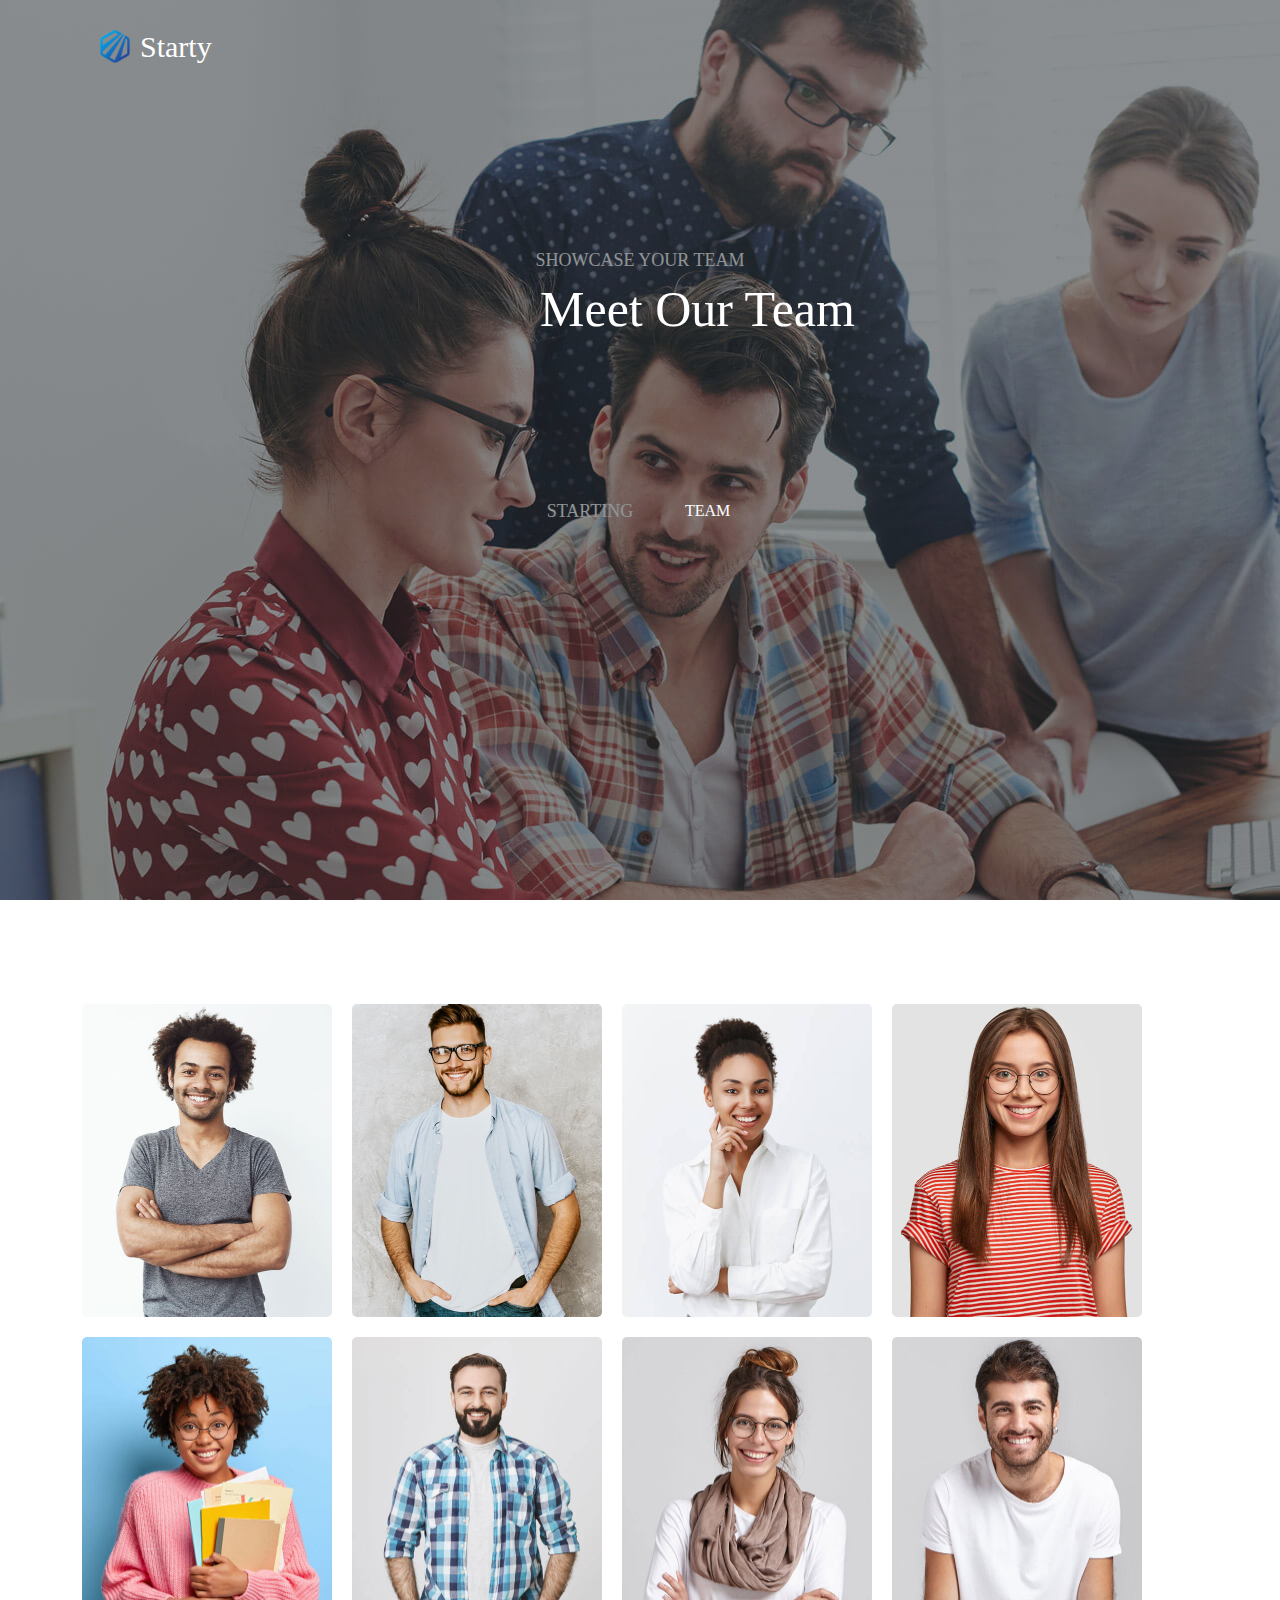
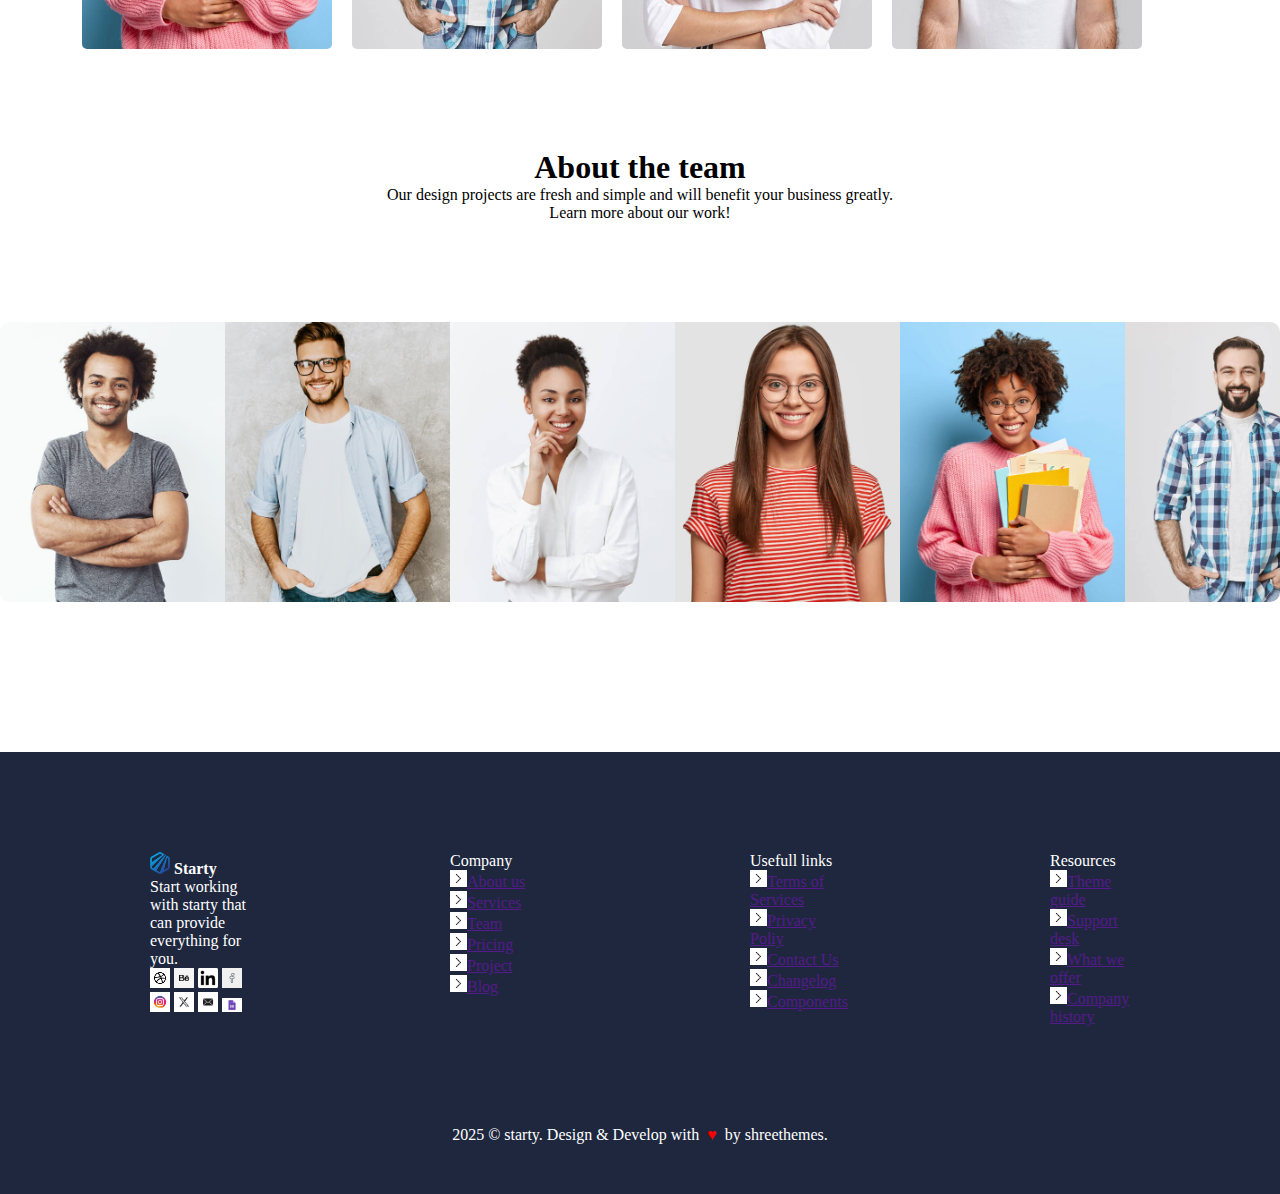
<file: css/Team/index.html>
<!DOCTYPE html>
<html lang="en">
  <head>
    <meta charset="UTF-8" />
    <meta name="viewport" content="width=device-width, initial-scale=1.0" />
    <title>Team</title>
    <link rel="stylesheet" href="./index.css" />
  </head>
  <body>


    <div class="main">
      <img src="./images/logo.png" alt="image" width="50PX" />
      <div class="first-title">Starty</div>
      <div class="overlay"></div>
      <div class="sub-title1"> SHOWCASE YOUR TEAM</div>
      <div class="sub-title2">Meet Our Team</div>
       <div class="sub-title3">STARTING </div>
       <div class="sub-title4">TEAM</div>
    </div>




    <section class="team-gallery">
        <div class="starty-team">
          <img src="./images/image1.jpg" alt="images">
          <div class="flow">
            <h3>DENNIS ROSARIO <br> C.E.O</h3>
            <p><a href="https://www.facebook.com"
              ><img src="./images/facebook.png" width="30px" alt="images"
            /></a>
            <a href="https://www.instagram.com"
              ><img src="./images/instagram.png" width="30px" alt="images"
            /></a>
            <a href="https://x.com"
              ><img src="./images/twitter.png" width="30px" alt="images"
            /></a>
            <a href="https://www.linkedin.com"
              ><img src="./images/linkedin.png" width="30px" alt="images"
            /></a></p>
        </div>
      </div>

        <div class="starty-team">
          <img src="./images/image2.jpg" alt="images">
          <div class="flow">
            <h3>BILLY GREGORY <br> Manager</b></h3>
            <p><a href="https://www.facebook.com"
              ><img src="./images/facebook.png" width="30px" alt="images"
            /></a>
            <a href="https://www.instagram.com"
              ><img src="./images/instagram.png" width="30px" alt="images"
            /></a>
            <a href="https://x.com"
              ><img src="./images/twitter.png" width="30px" alt="images"
            /></a>
            <a href="https://www.linkedin.com"
              ><img src="./images/linkedin.png" width="30px" alt="images"
            /></a></p>
        </div>
      </div>

      <div class="starty-team">
        <img src="./images/image3.jpg" alt="images">
          <div class="flow">
            <h3> CONNIE DUNTON<br> Manager</h3>
            <p><a href="https://www.facebook.com"
              ><img src="./images/facebook.png" width="30px" alt="images"
            /></a>
            <a href="https://www.instagram.com"
              ><img src="./images/instagram.png" width="30px" alt="images"
            /></a>
            <a href="https://x.com"
              ><img src="./images/twitter.png" width="30px" alt="images"
            /></a>
            <a href="https://www.linkedin.com"
              ><img src="./images/linkedin.png" width="30px" alt="images"
            /></a></p>
        </div>
      </div>

        <div class="starty-team">
          <img src="./images/image4.jpg" alt="images">
          <div class="flow">
            <h3> ALBERTA PETTY <br> Manager</h3>
            <p><a href="https://www.facebook.com"
              ><img src="./images/facebook.png" width="30px" alt="images"
            /></a>
            <a href="https://www.instagram.com"
              ><img src="./images/instagram.png" width="30px" alt="images"
            /></a>
            <a href="https://x.com"
              ><img src="./images/twitter.png" width="30px" alt="images"
            /></a>
            <a href="https://www.linkedin.com"
              ><img src="./images/linkedin.png" width="30px" alt="images"
            /></a></p>
        </div>
      </div>

        <div class="starty-team">
          <img src="./images/image5.jpg" alt="images">
          <div class="flow">
            <h3>DENNIS ROSARIO <br> Manager</h3>
            <p><a href="https://www.facebook.com"
              ><img src="./images/facebook.png" width="30px" alt="images"
            /></a>
            <a href="https://www.instagram.com"
              ><img src="./images/instagram.png" width="30px" alt="images"
            /></a>
            <a href="https://x.com"
              ><img src="./images/twitter.png" width="30px" alt="images"
            /></a>
            <a href="https://www.linkedin.com"
              ><img src="./images/linkedin.png" width="30px" alt="images"
            /></a></p>
        </div>
      </div>

        <div class="starty-team">
          <img src="./images/image6.jpg" alt="images">
          <div class="flow">
            <h3> BILLY GREGORY <br> Manager</h3>
            <p><a href="https://www.facebook.com"
              ><img src="./images/facebook.png" width="30px" alt="images"
            /></a>
            <a href="https://www.instagram.com"
              ><img src="./images/instagram.png" width="30px" alt="images"
            /></a>
            <a href="https://x.com"
              ><img src="./images/twitter.png" width="30px" alt="images"
            /></a>
            <a href="https://www.linkedin.com"
            ><img src="./images/linkedin.png" width="30px" alt="images"
            /></a></p>
        </div>
      </div>

        <div class="starty-team">
          <img src="./images/image7.jpg" alt="images">
            <div class="flow">
              <h3> CONNIE DUNTON <br> Manager</h3>
                <p><a href="https://www.facebook.com"
                  ><img src="./images/facebook.png" width="30px" alt="images"
                    /></a>
                    <a href="https://www.instagram.com"
                      ><img src="./images/instagram.png" width="30px" alt="images"
                    /></a>
                    <a href="https://x.com"
                      ><img src="./images/twitter.png" width="30px" alt="images"
                    /></a>
                    <a href="https://www.linkedin.com"
                      ><img src="./images/linkedin.png" width="30px" alt="images"
                    /></a></p>
                </div>
              </div>

          <div class="starty-team">
            <img src="./images/image8.jpg" alt="images">
              <div class="flow">
                <h3> ALBERTA PETTY <br> Manager</h3>
                  <p><a href="https://www.facebook.com"
                      ><img src="./images/facebook.png" width="30px" alt="images"
                    /></a>
                    <a href="https://www.instagram.com"
                      ><img src="./images/instagram.png" width="30px" alt="images"
                    /></a>
                    <a href="https://x.com"
                      ><img src="./images/twitter.png" width="30px" alt="images"
                    /></a>
                    <a href="https://www.linkedin.com"
                      ><img src="./images/linkedin.png" width="30px" alt="images"
                    /></a></p>
                </div>
              </div>
            </section>



  <div class="about">
    <h1 class="header">About the team</h1>
      <p class="paragraph">
         Our design projects are fresh and simple and will benefit your business
         greatly.
        </p>
       <p class="paragraph-two">Learn more about our work!</p>
    </div>

<section class="second-gallery">
  <div class="scroll">
    <img src="./images/image1.jpg" alt="images">
    <div class="pop">
      <h3>DENNIS ROSARIO <br> C.E.O</h3>
  </div>
</div>

  <div class="scroll">
    <img src="./images/image2.jpg" alt="images">
    <div class="pop">
      <h3> BILLY GREGORY<br> Manager</h3>
  </div>
</div>

  <div class="scroll">
    <img src="./images/image3.jpg" alt="images">
    <div class="pop">
      <h3> CONNIE DUNTON <br>  Manager</h3>
  </div>
</div>

  <div class="scroll">
    <img src="./images/image4.jpg" alt="images">
    <div class="pop">
      <h3> ALBERTA PETTY<br>  Manager</h3>
  </div>
</div>

  <div class="scroll">
    <img src="./images/image5.jpg" alt="images">
    <div class="pop">
      <h3> DENNIS ROSARIO <br>  Manager</h3>
  </div>
</div>

  <div class="scroll">
    <img src="./images/image6.jpg" alt="images">
    <div class="pop">
      <h3> BILLY GREGORY <br>  Manager</h3>
  </div>
</div>

  <div class="scroll">
    <img src="./images/image7.jpg" alt="images">
    <div class="pop">
      <h3> CONNIE DUNTON <br>  Manager</h3>
  </div>
</div>
</section>

            




    <div class="container">
      <div class="bottom-logo">
        <img src="./images/logo.png" alt="" />
        <strong>Starty</strong>
        <p>Start working with starty that can provide everything for you.</p>
        <a href="http://dribbble.com"
          ><img src="./images/dribbble.png" width="30px" alt="images"
        /></a>
        <a href="https://www.behance.net"
          ><img src="./images/behance.png" width="30px" alt="images"
        /></a>
        <a href="https://www.linkedin.com"
          ><img src="./images/linkedin.png" width="30px" alt="images"
        /></a>
        <a href="https://www.facebook.com"
          ><img src="./images/facebook.png" width="30px" alt="images"
        /></a>
        <a href="https://www.instagram.com"
          ><img src="./images/instagram.png" width="30px" alt="images"
        /></a>
        <a href="https://x.com"
          ><img src="./images/twitter.png" width="30px" alt="images"
        /></a>
        <a href="https://mail.google.com"
          ><img src="./images/email.png" width="30px" alt="images"
        /></a>
        <a href="https://www.google.com"
          ><img src="./images/form.png" width="30px" alt="images"
        /></a>
      </div>

      <div class="company">
        Company<br />
        <a href="">
          <img
            src="./images/next-navigation.png"
            width="17px"
            alt="images"
          />About us</a
        ><br />
        <a href="">
          <img
            src="./images/next-navigation.png"
            width="17px"
            alt="images"
          />Services</a
        ><br />
        <a href="">
          <img
            src="./images/next-navigation.png"
            width="17px"
            alt="images"
          />Team</a
        ><br />
        <a href="">
          <img
            src="./images/next-navigation.png"
            width="17px"
            alt="images"
          />Pricing</a
        ><br />
        <a href="">
          <img
            src="./images/next-navigation.png"
            width="17px"
            alt="images"
          />Project</a
        ><br />
        <a href="">
          <img
            src="./images/next-navigation.png"
            width="17px"
            alt="images"
          />Blog</a
        ><br />
      </div>

      <div class="Useful Links">
        Usefull links<br />
        <a href="">
          <img
            src="./images/next-navigation.png"
            width="17px"
            alt="images"
          />Terms of Services</a
        ><br />
        <a href="">
          <img
            src="./images/next-navigation.png"
            width="17px"
            alt="images"
          />Privacy Poliy</a
        ><br />
        <a href="">
          <img
            src="./images/next-navigation.png"
            width="17px"
            alt="images"
          />Contact Us</a
        ><br />
        <a href="">
          <img
            src="./images/next-navigation.png"
            width="17px"
            alt="images"
          />Changelog</a
        ><br />
        <a href="">
          <img
            src="./images/next-navigation.png"
            width="17px"
            alt="images"
          />Components</a
        >
      </div>

      <div class="Resources">
        Resources<br />
        <a href="">
          <img src="./images/next-navigation.png" width="17px" alt="" />Theme
          guide</a
        ><br />
        <a href="">
          <img src="./images/next-navigation.png" width="17px" alt="" />Support
          desk</a
        ><br />
        <a href="">
          <img src="./images/next-navigation.png" width="17px" alt="" />What we
          offer</a
        ><br />
        <a href="">
          <img src="./images/next-navigation.png" width="17px" alt="" />Company
          history</a
        >
      </div>
    </div>

    <div class="designer">
      2025 © starty. Design & Develop with &nbsp;<div class="heart"> ♥ </div>&nbsp; by shreethemes.
    </div>
  </body>
</html>
</file>
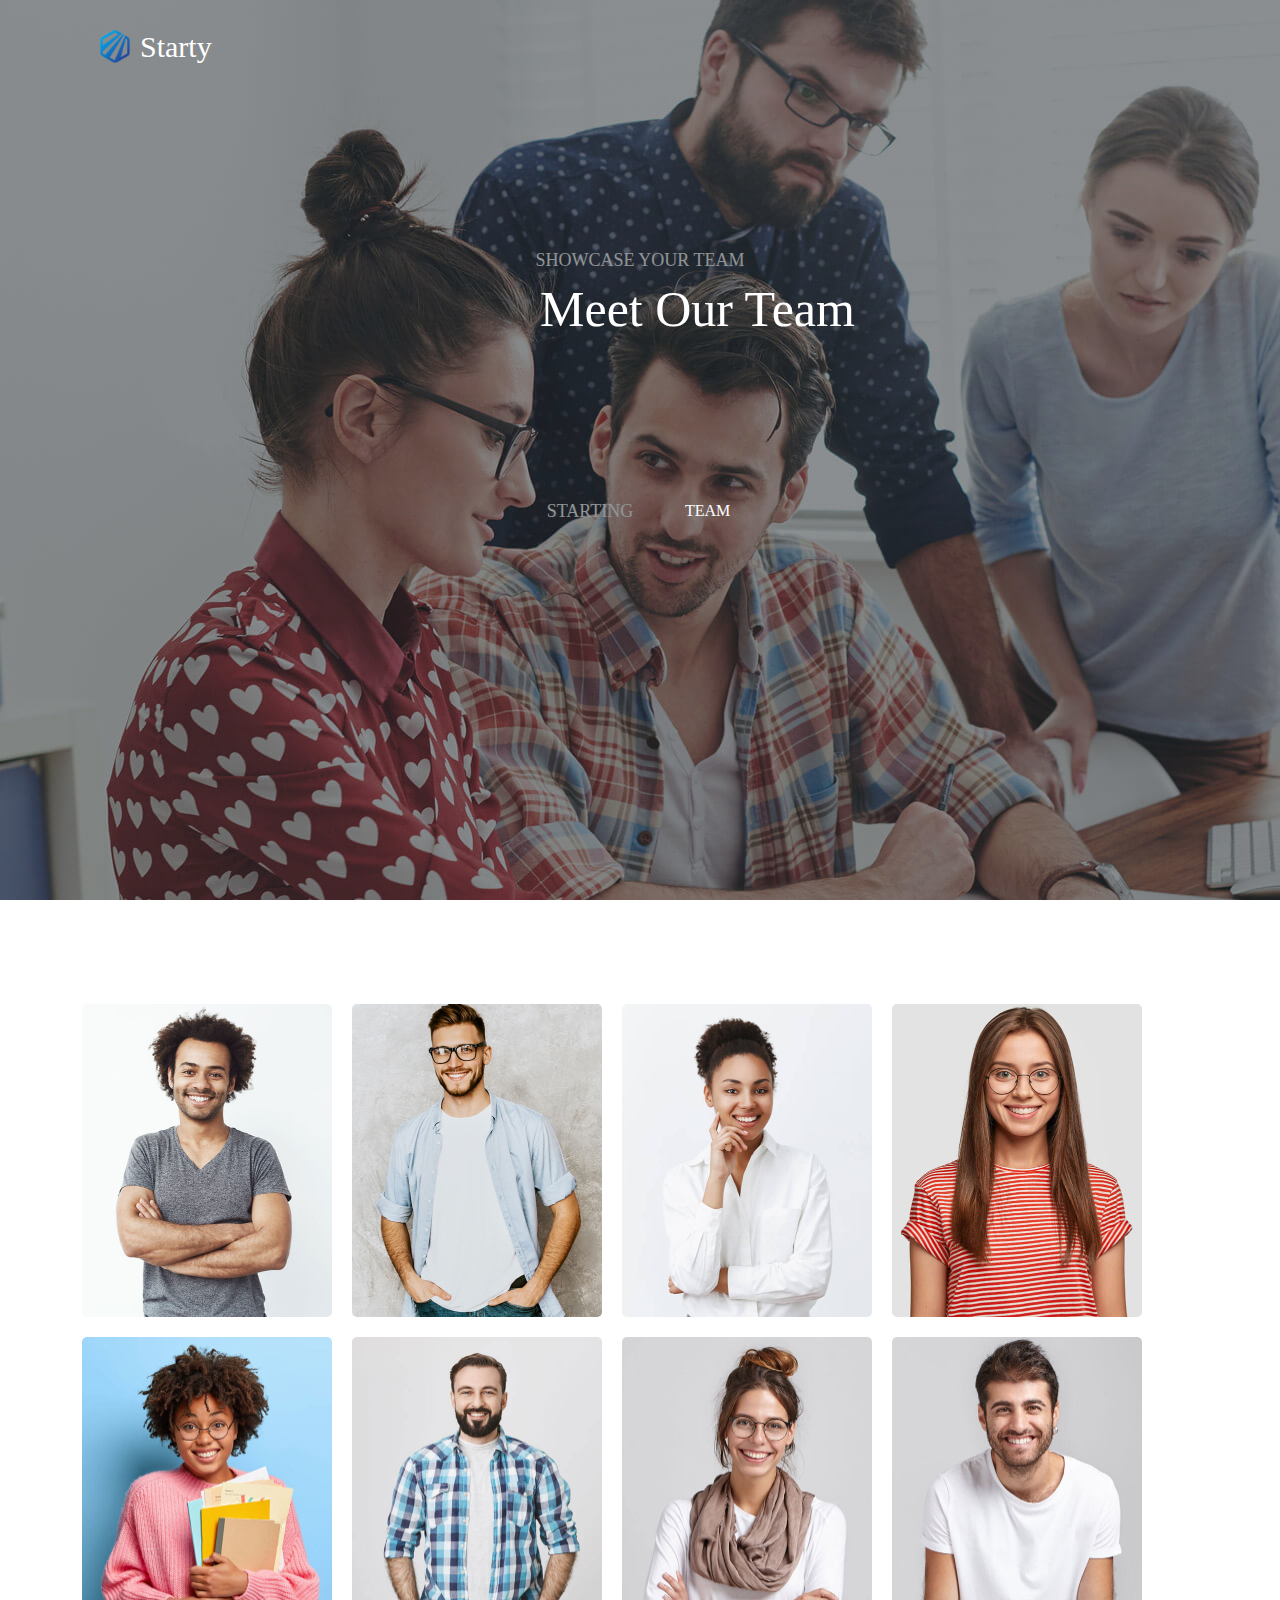
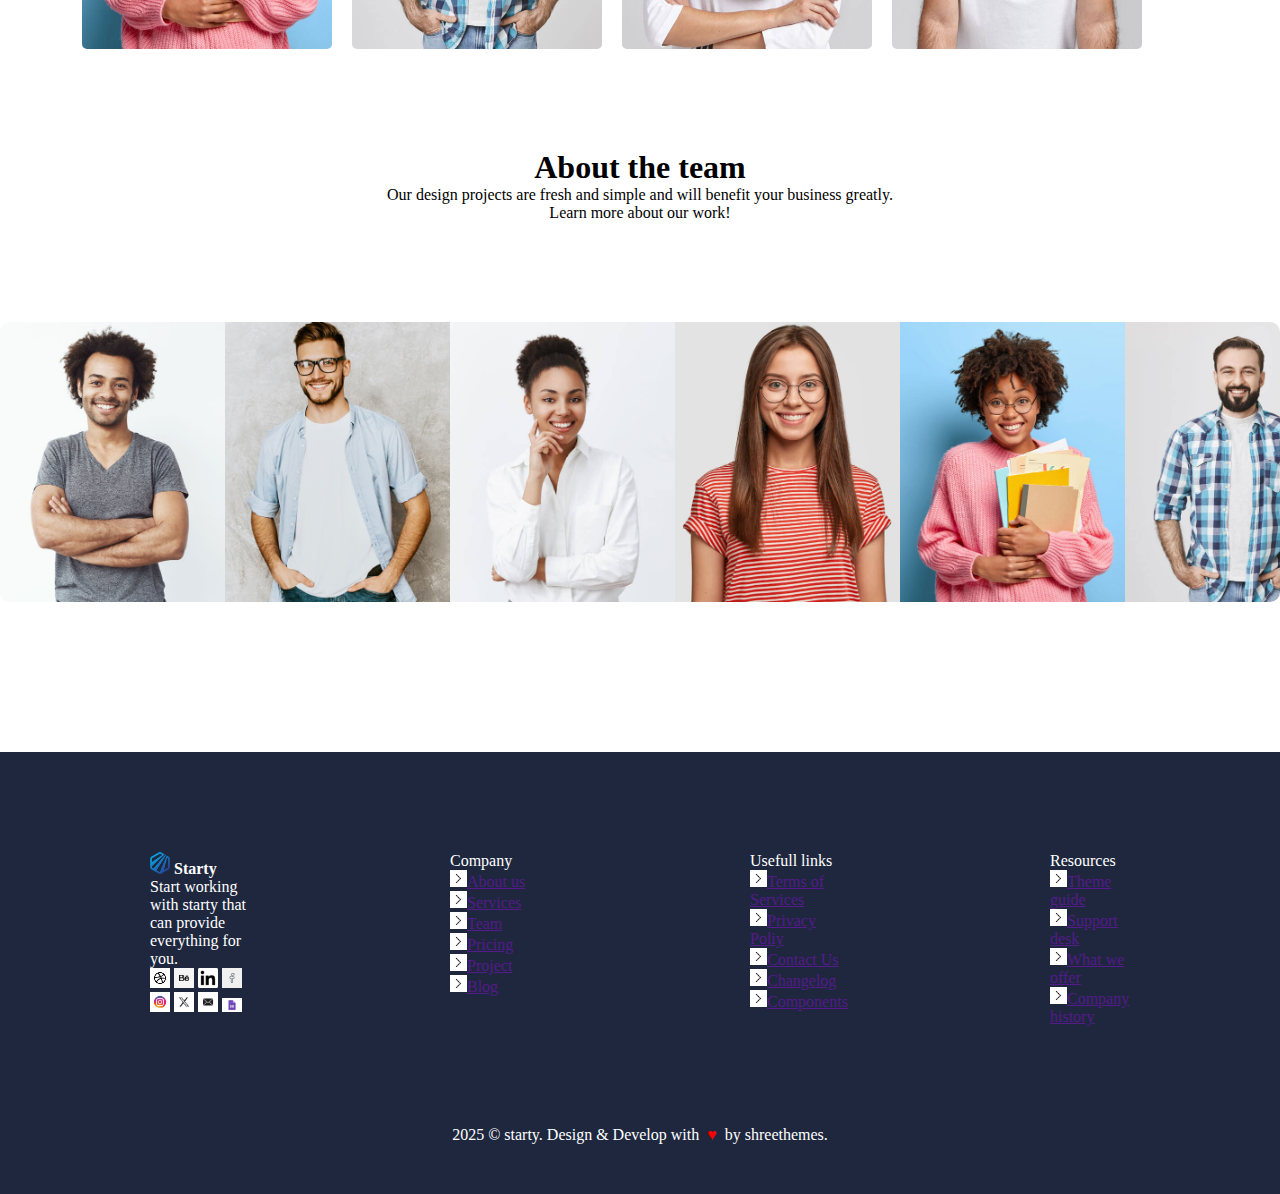
<file: team.html>
<!DOCTYPE html>
<html lang="en">
  <head>
    <meta charset="UTF-8" />
    <meta name="viewport" content="width=device-width, initial-scale=1.0" />
    <title>Team</title>
    <link rel="stylesheet" href="./css/team.css" />
  </head>
  <body>


    <div class="main">
      <img src="./images/team-images/logo.png" alt="image" width="50PX" />
      <div class="first-title">Starty</div>
      <div class="overlay"></div>
      <div class="sub-title1"> SHOWCASE YOUR TEAM</div>
      <div class="sub-title2">Meet Our Team</div>
       <div class="sub-title3">STARTING </div>
       <div class="sub-title4">TEAM</div>
    </div>




    <section class="team-gallery">
        <div class="starty-team">
          <img src="./images/team-images/image1.jpg" alt="images">
          <div class="flow">
            <h3>DENNIS ROSARIO <br> C.E.O</h3>
            <p><a href="https://www.facebook.com"
              ><img src="./images/team-images/facebook.png" width="30px" alt="images"
            /></a>
            <a href="https://www.instagram.com"
              ><img src="./images/team-images/instagram.png" width="30px" alt="images"
            /></a>
            <a href="https://x.com"
              ><img src="./images/team-images/twitter.png" width="30px" alt="images"
            /></a>
            <a href="https://www.linkedin.com"
              ><img src="./images/team-images/linkedin.png" width="30px" alt="images"
            /></a></p>
        </div>
      </div>

        <div class="starty-team">
          <img src="./images/team-images/image2.jpg" alt="images">
          <div class="flow">
            <h3>BILLY GREGORY <br> Manager</b></h3>
            <p><a href="https://www.facebook.com"
              ><img src="./images/team-images/facebook.png" width="30px" alt="images"
            /></a>
            <a href="https://www.instagram.com"
              ><img src="./images/team-images/instagram.png" width="30px" alt="images"
            /></a>
            <a href="https://x.com"
              ><img src="./images/team-images/twitter.png" width="30px" alt="images"
            /></a>
            <a href="https://www.linkedin.com"
              ><img src="./images/team-images/linkedin.png" width="30px" alt="images"
            /></a></p>
        </div>
      </div>

      <div class="starty-team">
        <img src="./images/team-images/image3.jpg" alt="images">
          <div class="flow">
            <h3> CONNIE DUNTON<br> Manager</h3>
            <p><a href="https://www.facebook.com"
              ><img src="./images/team-images/facebook.png" width="30px" alt="images"
            /></a>
            <a href="https://www.instagram.com"
              ><img src="./images/team-images/instagram.png" width="30px" alt="images"
            /></a>
            <a href="https://x.com"
              ><img src="./images/team-images/twitter.png" width="30px" alt="images"
            /></a>
            <a href="https://www.linkedin.com"
              ><img src="./images/team-images/linkedin.png" width="30px" alt="images"
            /></a></p>
        </div>
      </div>

        <div class="starty-team">
          <img src="./images/team-images/image4.jpg" alt="images">
          <div class="flow">
            <h3> ALBERTA PETTY <br> Manager</h3>
            <p><a href="https://www.facebook.com"
              ><img src="./images/team-images/facebook.png" width="30px" alt="images"
            /></a>
            <a href="https://www.instagram.com"
              ><img src="./images/team-images/instagram.png" width="30px" alt="images"
            /></a>
            <a href="https://x.com"
              ><img src="./images/team-images/twitter.png" width="30px" alt="images"
            /></a>
            <a href="https://www.linkedin.com"
              ><img src="./images/team-images/linkedin.png" width="30px" alt="images"
            /></a></p>
        </div>
      </div>

        <div class="starty-team">
          <img src="./images/team-images/image5.jpg" alt="images">
          <div class="flow">
            <h3>DENNIS ROSARIO <br> Manager</h3>
            <p><a href="https://www.facebook.com"
              ><img src="./images/team-images/facebook.png" width="30px" alt="images"
            /></a>
            <a href="https://www.instagram.com"
              ><img src="./images/team-images/instagram.png" width="30px" alt="images"
            /></a>
            <a href="https://x.com"
              ><img src="./images/team-images/twitter.png" width="30px" alt="images"
            /></a>
            <a href="https://www.linkedin.com"
              ><img src="./images/team-images/linkedin.png" width="30px" alt="images"
            /></a></p>
        </div>
      </div>

        <div class="starty-team">
          <img src="./images/team-images/image6.jpg" alt="images">
          <div class="flow">
            <h3> BILLY GREGORY <br> Manager</h3>
            <p><a href="https://www.facebook.com"
              ><img src="./images/team-images/facebook.png" width="30px" alt="images"
            /></a>
            <a href="https://www.instagram.com"
              ><img src="./images/team-images/instagram.png" width="30px" alt="images"
            /></a>
            <a href="https://x.com"
              ><img src="./images/team-images/twitter.png" width="30px" alt="images"
            /></a>
            <a href="https://www.linkedin.com"
            ><img src="./images/team-images/linkedin.png" width="30px" alt="images"
            /></a></p>
        </div>
      </div>

        <div class="starty-team">
          <img src="./images/team-images/image7.jpg" alt="images">
            <div class="flow">
              <h3> CONNIE DUNTON <br> Manager</h3>
                <p><a href="https://www.facebook.com"
                  ><img src="./images/team-images/facebook.png" width="30px" alt="images"
                    /></a>
                    <a href="https://www.instagram.com"
                      ><img src="./images/team-images/instagram.png" width="30px" alt="images"
                    /></a>
                    <a href="https://x.com"
                      ><img src="./images/team-images/twitter.png" width="30px" alt="images"
                    /></a>
                    <a href="https://www.linkedin.com"
                      ><img src="./images/team-images/linkedin.png" width="30px" alt="images"
                    /></a></p>
                </div>
              </div>

          <div class="starty-team">
            <img src="./images/team-images/image8.jpg" alt="images">
              <div class="flow">
                <h3> ALBERTA PETTY <br> Manager</h3>
                  <p><a href="https://www.facebook.com"
                      ><img src="./images/team-images/facebook.png" width="30px" alt="images"
                    /></a>
                    <a href="https://www.instagram.com"
                      ><img src="./images/team-images/instagram.png" width="30px" alt="images"
                    /></a>
                    <a href="https://x.com"
                      ><img src="./images/team-images/twitter.png" width="30px" alt="images"
                    /></a>
                    <a href="https://www.linkedin.com"
                      ><img src="./images/team-images/linkedin.png" width="30px" alt="images"
                    /></a></p>
                </div>
              </div>
            </section>



  <div class="about">
    <h1 class="header">About the team</h1>
      <p class="paragraph">
         Our design projects are fresh and simple and will benefit your business
         greatly.
        </p>
       <p class="paragraph-two">Learn more about our work!</p>
    </div>

<section class="second-gallery">
  <div class="scroll">
    <img src="./images/team-images/image1.jpg" alt="images">
    <div class="pop">
      <h3>DENNIS ROSARIO <br> C.E.O</h3>
  </div>
</div>

  <div class="scroll">
    <img src="./images/team-images/image2.jpg" alt="images">
    <div class="pop">
      <h3> BILLY GREGORY<br> Manager</h3>
  </div>
</div>

  <div class="scroll">
    <img src="./images/team-images/image3.jpg" alt="images">
    <div class="pop">
      <h3> CONNIE DUNTON <br>  Manager</h3>
  </div>
</div>

  <div class="scroll">
    <img src="./images/team-images/image4.jpg" alt="images">
    <div class="pop">
      <h3> ALBERTA PETTY<br>  Manager</h3>
  </div>
</div>

  <div class="scroll">
    <img src="./images/team-images/image5.jpg" alt="images">
    <div class="pop">
      <h3> DENNIS ROSARIO <br>  Manager</h3>
  </div>
</div>

  <div class="scroll">
    <img src="./images/team-images/image6.jpg" alt="images">
    <div class="pop">
      <h3> BILLY GREGORY <br>  Manager</h3>
  </div>
</div>

  <div class="scroll">
    <img src="./images/team-images/image7.jpg" alt="images">
    <div class="pop">
      <h3> CONNIE DUNTON <br>  Manager</h3>
  </div>
</div>
</section>

            




    <div class="container">
      <div class="bottom-logo">
        <img src="./images/team-images/logo.png" alt="" />
        <strong>Starty</strong>
        <p>Start working with starty that can provide everything for you.</p>
        <a href="http://dribbble.com"
          ><img src="./images/team-images/dribbble.png" width="30px" alt="images"
        /></a>
        <a href="https://www.behance.net"
          ><img src="./images/team-images/behance.png" width="30px" alt="images"
        /></a>
        <a href="https://www.linkedin.com"
          ><img src="./images/team-images/linkedin.png" width="30px" alt="images"
        /></a>
        <a href="https://www.facebook.com"
          ><img src="./images/team-images/facebook.png" width="30px" alt="images"
        /></a>
        <a href="https://www.instagram.com"
          ><img src="./images/team-images/instagram.png" width="30px" alt="images"
        /></a>
        <a href="https://x.com"
          ><img src="./images/team-images/twitter.png" width="30px" alt="images"
        /></a>
        <a href="https://mail.google.com"
          ><img src="./images/team-images/email.png" width="30px" alt="images"
        /></a>
        <a href="https://www.google.com"
          ><img src="./images/team-images/form.png" width="30px" alt="images"
        /></a>
      </div>

      <div class="company">
        Company<br />
        <a href="">
          <img
            src="./images/team-images/next-navigation.png"
            width="17px"
            alt="images"
          />About us</a
        ><br />
        <a href="">
          <img
            src="./images/team-images/next-navigation.png"
            width="17px"
            alt="images"
          />Services</a
        ><br />
        <a href="">
          <img
            src="./images/team-images/next-navigation.png"
            width="17px"
            alt="images"
          />Team</a
        ><br />
        <a href="">
          <img
            src="./images/team-images/next-navigation.png"
            width="17px"
            alt="images"
          />Pricing</a
        ><br />
        <a href="">
          <img
            src="./images/team-images/next-navigation.png"
            width="17px"
            alt="images"
          />Project</a
        ><br />
        <a href="">
          <img
            src="./images/team-images/next-navigation.png"
            width="17px"
            alt="images"
          />Blog</a
        ><br />
      </div>

      <div class="Useful Links">
        Usefull links<br />
        <a href="">
          <img
            src="./images/team-images/next-navigation.png"
            width="17px"
            alt="images"
          />Terms of Services</a
        ><br />
        <a href="">
          <img
            src="./images/team-images/next-navigation.png"
            width="17px"
            alt="images"
          />Privacy Poliy</a
        ><br />
        <a href="">
          <img
            src="./images/team-images/next-navigation.png"
            width="17px"
            alt="images"
          />Contact Us</a
        ><br />
        <a href="">
          <img
            src="./images/team-images/next-navigation.png"
            width="17px"
            alt="images"
          />Changelog</a
        ><br />
        <a href="">
          <img
            src="./images/team-images/next-navigation.png"
            width="17px"
            alt="images"
          />Components</a
        >
      </div>

      <div class="Resources">
        Resources<br />
        <a href="">
          <img src="./images/team-images/next-navigation.png" width="17px" alt="" />Theme
          guide</a
        ><br />
        <a href="">
          <img src="./images/team-images/next-navigation.png" width="17px" alt="" />Support
          desk</a
        ><br />
        <a href="">
          <img src="./images/team-images/next-navigation.png" width="17px" alt="" />What we
          offer</a
        ><br />
        <a href="">
          <img src="./images/team-images/next-navigation.png" width="17px" alt="" />Company
          history</a
        >
      </div>
    </div>

    <div class="designer">
      2025 © starty. Design & Develop with &nbsp;<div class="heart"> ♥ </div>&nbsp; by shreethemes.
    </div>
  </body>
</html>
</file>
<file: css/Team/index.css>
* {
  margin: 0;
  padding: 0;
  box-sizing: border-box;
  font-family: poppins, serif;
}

.main {
  width: 100%;
  height: 100vh;
  display: inline-block;
  justify-content: center;
  align-items: center;
  background-image: url(./images/starty-team.jpg);
  background-size: cover;
  color: white;
  backdrop-filter: (50px);
  position: relative;
  overflow-x: hidden;
  overflow-y: hidden;
}
.overlay {
  content: "";
  position: absolute;
  top: 0;
  left: 0;
  width: 100%;
  height: 100%;
  background: rgba(34, 41, 46, 0.5);
  z-index: 1;
}

.first-title {
  margin-left: 140px;
  margin-top: 30px;
  font-size: 30px;
  content: "";
  position: absolute;
  top: 0;
  left: 0;
  z-index: 2;
}

.sub-title1 {
  font-size: large;
  display: flex;
  align-items: center;
  justify-content: center;
  margin-top: 250px;
}

.sub-title2 {
  margin-left: 540px;
  margin-top: 280px;
  font-size: 50px;
  content: "";
  position: absolute;
  top: 0;
  left: 0;
  width: 100%;
  height: 100%;
  z-index: 1;
}

.sub-title3 {
  display: flex;
  justify-content: center;
  align-items: center;
  margin-right: 100px;
  margin-top: 230px;
  font-size: large;
}

.sub-title4 {
  margin-left: 685px;
  margin-top: 502px;
  content: "";
  position: absolute;
  top: 0;
  left: 0;
  width: 100%;
  height: 100%;
  z-index: 1;
}

.main img {
  margin-left: 100px;
  margin-top: 30px;
  width: 30px;
  content: "";
  position: absolute;
  top: 0;
  left: 0;
  z-index: 2;
}

.title {
  margin-left: 580px;
  margin-top: 465px;
  font-size: large;
}

.team-gallery {
  display: grid;
  grid-template-columns: repeat(4, 250px);
  gap: 20px;
  border-radius: 10px;
  margin: 100px;
  width: 80%;
  align-items: center;
  justify-content: center;
  margin-top: 100px;
  flex-wrap: wrap;
}

.starty-team {
  flex-basis: 32%;
  border-radius: 5px;
  position: relative;
  overflow: hidden;
}

.starty-team img {
  width: 100%;
  display: grid;
}

.flow {
  background: transparent;
  height: 100%;
  width: 100%;
  position: absolute;
  top: 0;
  left: 0;
  transition: 0.5s;
}

.flow:hover {
  background: rgba(13, 110, 253, 0.5);
}

.flow h3 {
  width: 100%;
  font-weight: 1000;
  color: #fff;
  font-size: 15px;
  bottom: 0;
  left: 60%;
  transform: translateX(-50%);
  position: absolute;
  opacity: 0;
  transition: 0.5s;
}

.flow:hover h3 {
  bottom: 5%;
  opacity: 1;
}

.flow p {
  width: 30px;
  color: #fff;
  bottom: 0;
  left: 85%;
  transform: translateX(-50%);
  position: absolute;
  opacity: 0;
  transition: 0.5s;
}

.flow p img {
  border-radius: 5px;
}

.flow:hover p {
  bottom: 50%;
  opacity: 1;
}

@media (max-width: 1100px) {
  .team-gallery {
    grid-template-columns: 200px 200px 200px;
  }

  @media (max-width: 800px) {
    .team-gallery {
      grid-template-columns: 200px 200px;
    }
  }
  @media (max-width: 600px) {
    .team-gallery {
      grid-template-columns: 200px;
    }
  }
}

.layer {
  display: flex;
  position: absolute;
  margin-top: 250px;
}

.layer-links {
  display: flex;
  position: absolute;
  flex-direction: column;
  margin-left: 200px;
}

.about {
  align-items: center;
  justify-content: center;
  margin-top: 100px;
}

.second-gallery {
  display: flex;
  border-radius: 10px;
  margin-top: 100px;
  overflow-x: hidden;

}

.second-gallery img {
  height: 280px;
}

.scroll {
  flex-basis: 32%;
  border-radius: 5px;
  position: relative;
  animation-duration: 4s;
  animation-name: scroll;
  animation-delay: 4s;
  animation-iteration-count: infinite;
  animation-direction: normal;

}

.scroll img {
  width: 225px;
  display: flex;
}

.pop {
  background: transparent;
  height: 100%;
  width: 100%;
  position: absolute;
  top: 0;
  left: 0;
  transition: 0.5s;
}

.pop:hover {
  background: rgba(13, 110, 253, 0.5);
}

.pop h3 {
  width: 100%;
  font-weight: 1000;
  color: #fff;
  font-size: 15px;
  bottom: 0;
  left: 60%;
  transform: translateX(-50%);
  position: absolute;
  opacity: 0;
  transition: 0.5s;
}

.pop:hover h3 {
  bottom: 5%;
  opacity: 1;
}

@keyframes scroll {
  0% {
    transform: translateX(0%);
  }
  15% {
    transform: translateX(0%);
  }
  30% {
    transform: translateX(-100%);
  }
  45% {
    transform: translateX(-100%);
  }
}

.header {
  display: flex;
  align-items: center;
  justify-content: center;
}

.paragraph {
  display: flex;
  align-items: center;
  justify-content: center;
}

.paragraph-two {
  display: flex;
  align-items: center;
  justify-content: center;
}

.container {
  display: grid;
  grid-template-columns: repeat(auto-fit, 200px);
  margin-top: 150px;
  gap: 100px;
  color: white;
  background-color: rgb(30, 39, 62);
  padding: 50px;
}

.bottom-logo img {
  width: 20%;
}

.container div {
  margin-top: 50px;
  margin-left: 100px;
}

.heart {
  color: red;
}

.designer {
  display: flex;
  align-items: center;
  justify-content: center;
  background-color: rgb(30, 39, 62);
  color: white;
  padding: 50px;
}
</file>
<file: css/team.css>
* {
  margin: 0;
  padding: 0;
  box-sizing: border-box;
  font-family: poppins, serif;
}

.main {
  width: 100%;
  height: 100vh;
  display: inline-block;
  justify-content: center;
  align-items: center;
  background-image: url(../images/team-images/starty-team.jpg);
  background-size: cover;
  color: white;
  backdrop-filter: (50px);
  position: relative;
  overflow-x: hidden;
  overflow-y: hidden;
}
.overlay {
  content: "";
  position: absolute;
  top: 0;
  left: 0;
  width: 100%;
  height: 100%;
  background: rgba(34, 41, 46, 0.5);
  z-index: 1;
}

.first-title {
  margin-left: 140px;
  margin-top: 30px;
  font-size: 30px;
  content: "";
  position: absolute;
  top: 0;
  left: 0;
  z-index: 2;
}

.sub-title1 {
  font-size: large;
  display: flex;
  align-items: center;
  justify-content: center;
  margin-top: 250px;
}

.sub-title2 {
  margin-left: 540px;
  margin-top: 280px;
  font-size: 50px;
  content: "";
  position: absolute;
  top: 0;
  left: 0;
  width: 100%;
  height: 100%;
  z-index: 1;
}

.sub-title3 {
  display: flex;
  justify-content: center;
  align-items: center;
  margin-right: 100px;
  margin-top: 230px;
  font-size: large;
}

.sub-title4 {
  margin-left: 685px;
  margin-top: 502px;
  content: "";
  position: absolute;
  top: 0;
  left: 0;
  width: 100%;
  height: 100%;
  z-index: 1;
}

.main img {
  margin-left: 100px;
  margin-top: 30px;
  width: 30px;
  content: "";
  position: absolute;
  top: 0;
  left: 0;
  z-index: 2;
}

.title {
  margin-left: 580px;
  margin-top: 465px;
  font-size: large;
}

.team-gallery {
  display: grid;
  grid-template-columns: repeat(4, 250px);
  gap: 20px;
  border-radius: 10px;
  margin: 100px;
  width: 80%;
  align-items: center;
  justify-content: center;
  margin-top: 100px;
  flex-wrap: wrap;
}

.starty-team {
  flex-basis: 32%;
  border-radius: 5px;
  position: relative;
  overflow: hidden;
}

.starty-team img {
  width: 100%;
  display: grid;
}

.flow {
  background: transparent;
  height: 100%;
  width: 100%;
  position: absolute;
  top: 0;
  left: 0;
  transition: 0.5s;
}

.flow:hover {
  background: rgba(13, 110, 253, 0.5);
}

.flow h3 {
  width: 100%;
  font-weight: 1000;
  color: #fff;
  font-size: 15px;
  bottom: 0;
  left: 60%;
  transform: translateX(-50%);
  position: absolute;
  opacity: 0;
  transition: 0.5s;
}

.flow:hover h3 {
  bottom: 5%;
  opacity: 1;
}

.flow p {
  width: 30px;
  color: #fff;
  bottom: 0;
  left: 85%;
  transform: translateX(-50%);
  position: absolute;
  opacity: 0;
  transition: 0.5s;
}

.flow p img {
  border-radius: 5px;
}

.flow:hover p {
  bottom: 50%;
  opacity: 1;
}

@media (max-width: 1100px) {
  .team-gallery {
    grid-template-columns: 200px 200px 200px;
  }

  @media (max-width: 800px) {
    .team-gallery {
      grid-template-columns: 200px 200px;
    }
  }
  @media (max-width: 600px) {
    .team-gallery {
      grid-template-columns: 200px;
    }
  }
}

.layer {
  display: flex;
  position: absolute;
  margin-top: 250px;
}

.layer-links {
  display: flex;
  position: absolute;
  flex-direction: column;
  margin-left: 200px;
}

.about {
  align-items: center;
  justify-content: center;
  margin-top: 100px;
}

.second-gallery {
  display: flex;
  border-radius: 10px;
  margin-top: 100px;
  overflow-x: hidden;
}

.second-gallery img {
  height: 280px;
}

.scroll {
  flex-basis: 32%;
  border-radius: 5px;
  position: relative;
  animation-duration: 4s;
  animation-name: scroll;
  animation-delay: 4s;
  animation-iteration-count: infinite;
  animation-direction: normal;
}

.scroll img {
  width: 225px;
  display: flex;
}

.pop {
  background: transparent;
  height: 100%;
  width: 100%;
  position: absolute;
  top: 0;
  left: 0;
  transition: 0.5s;
}

.pop:hover {
  background: rgba(13, 110, 253, 0.5);
}

.pop h3 {
  width: 100%;
  font-weight: 1000;
  color: #fff;
  font-size: 15px;
  bottom: 0;
  left: 60%;
  transform: translateX(-50%);
  position: absolute;
  opacity: 0;
  transition: 0.5s;
}

.pop:hover h3 {
  bottom: 5%;
  opacity: 1;
}

@keyframes scroll {
  0% {
    transform: translateX(0%);
  }
  15% {
    transform: translateX(0%);
  }
  30% {
    transform: translateX(-100%);
  }
  45% {
    transform: translateX(-100%);
  }
}

.header {
  display: flex;
  align-items: center;
  justify-content: center;
}

.paragraph {
  display: flex;
  align-items: center;
  justify-content: center;
}

.paragraph-two {
  display: flex;
  align-items: center;
  justify-content: center;
}

.container {
  display: grid;
  grid-template-columns: repeat(auto-fit, 200px);
  margin-top: 150px;
  gap: 100px;
  color: white;
  background-color: rgb(30, 39, 62);
  padding: 50px;
}

.bottom-logo img {
  width: 20%;
}

.container div {
  margin-top: 50px;
  margin-left: 100px;
}

.heart {
  color: red;
}

.designer {
  display: flex;
  align-items: center;
  justify-content: center;
  background-color: rgb(30, 39, 62);
  color: white;
  padding: 50px;
}
</file>
